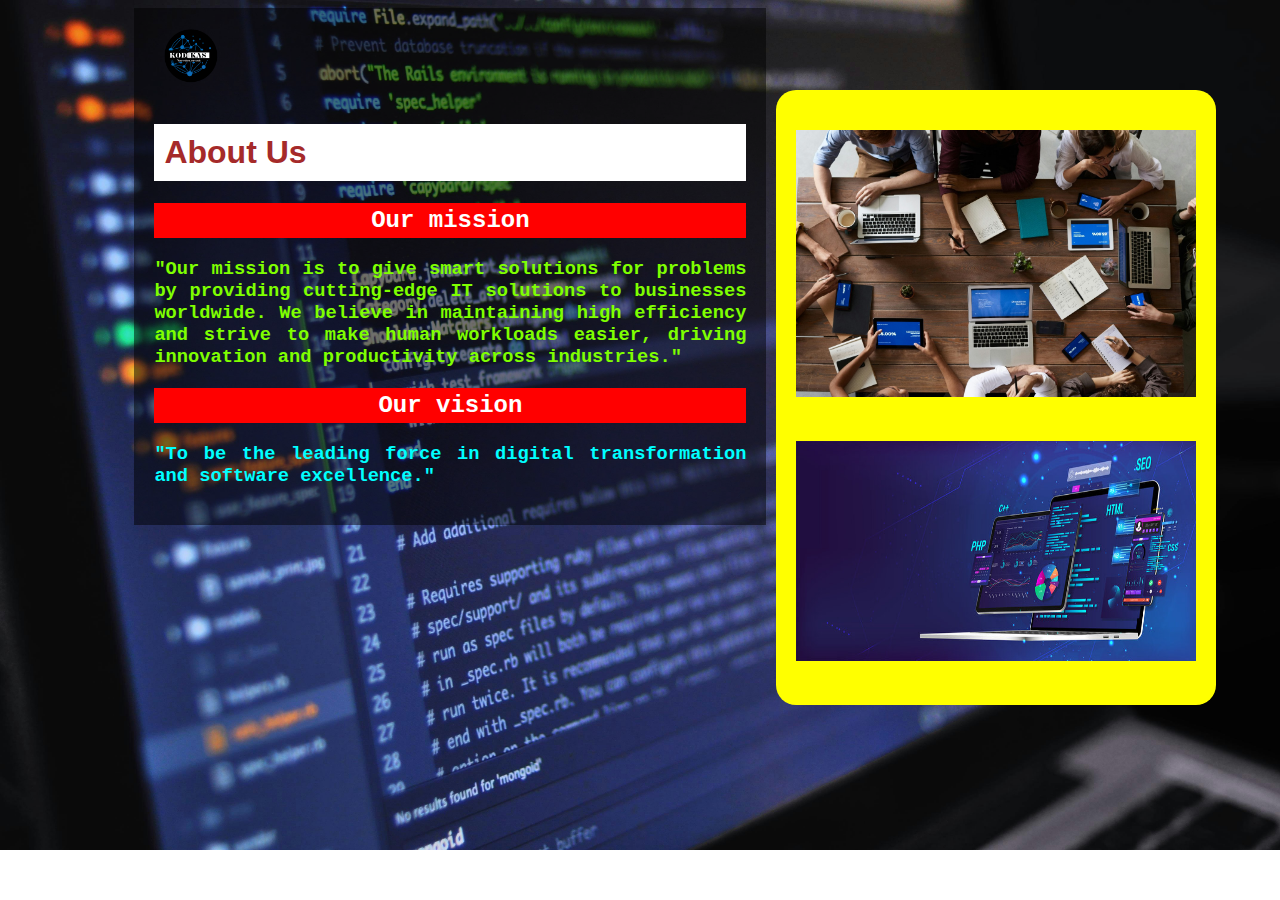
<file: about us page/aboutUs.html>
<!DOCTYPE html>
<html lang="en">

<head>
    <meta charset="UTF-8">
    <meta name="viewport" content="width=device-width, initial-scale=1.0">
    <title>About us</title>
    <link rel="stylesheet" href="style05.css">
    <link rel="icon" href="../img/mainLogo.jpg">

</head>


<body>
    <div id="des">
        <img src="../img/tranceimg.png" width="70">
        <h1 id="hd">About Us </h1>

        <h2 class="miss">Our mission</h2>
        <h3 id="data">
            "Our mission is to give smart solutions for problems by providing cutting-edge IT solutions to businesses
            worldwide. We believe in maintaining high efficiency and strive to make human workloads easier, driving
            innovation and productivity across industries."

        </h3>
        
        <h2 class="vision">Our vision</h2></td>
        <h3 class="vis">"To be the leading force in digital transformation and software excellence."</h3>
     

    
        

    </div>
    


    <div id="move">
        <img class="img" src="../img/bgimg.jpg" width="400px"><br>
        <img class="img" src="../img/img445.jpg" width="400" height="220">
    </div>


</body>

</html>
</file>
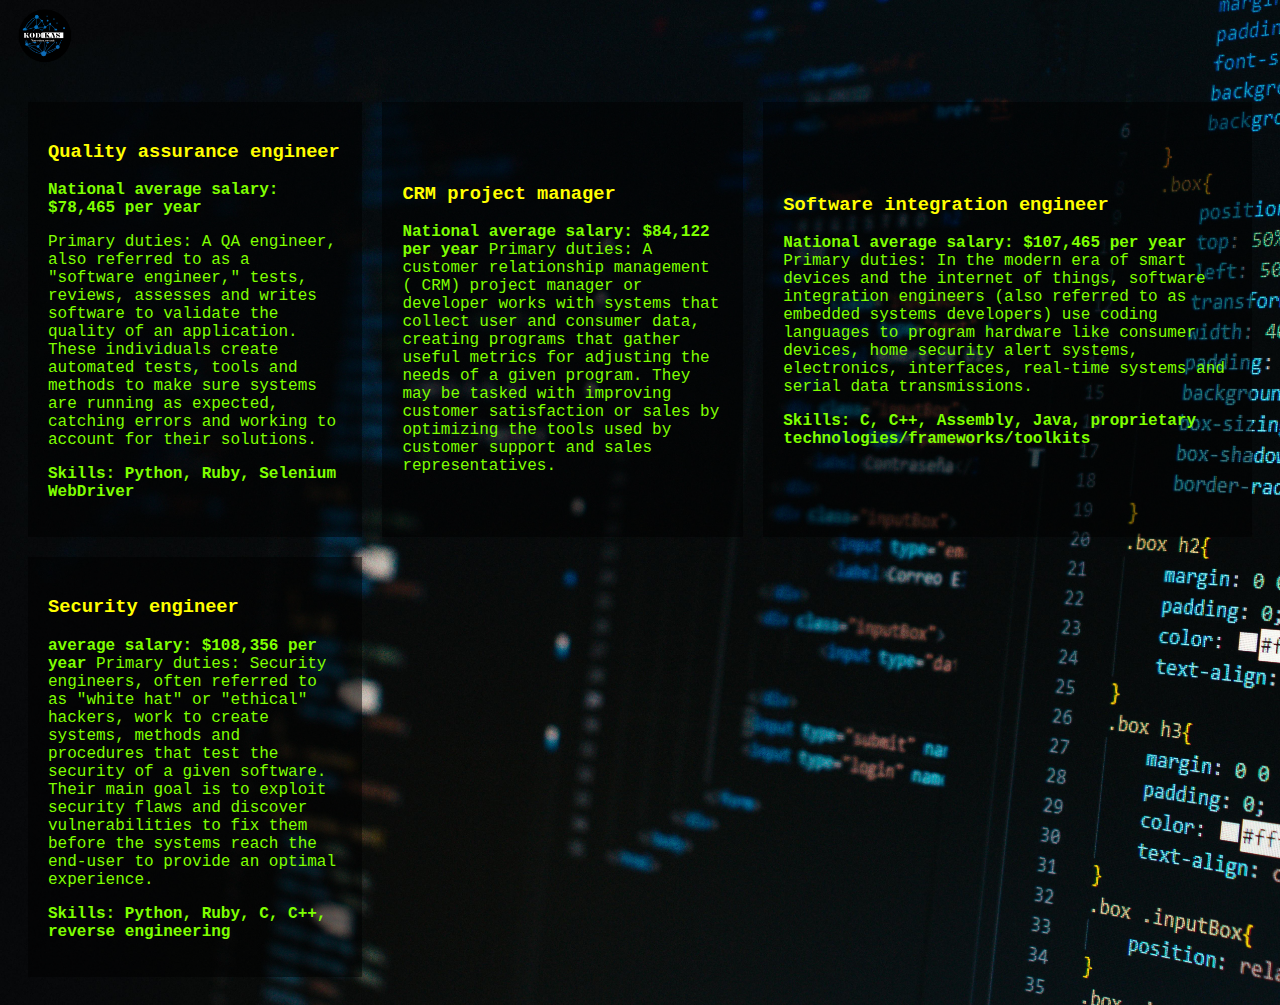
<file: job info/jobinf.htm>
<!DOCTYPE html>
<html lang="en">

<head>
    <meta charset="UTF-8">
    <meta name="viewport" content="width=device-width, initial-scale=1.0">
    <title>Document</title>
    <link rel="stylesheet" href="stylese.css">
</head>

<body>
    <div id="des">
        <img src="../img/tranceimg.png" width="70">


    <table width="100%" cellpadding="30" cellspacing="20">
        <tr>

            <td class="types">
                <p><h3 class="name">Quality assurance engineer</h3></p>
                <b> National average salary: $78,465 per year</b>
                <p> Primary duties: A QA engineer, also referred to as a "software engineer," tests, reviews, assesses
                    and
                    writes software to validate the quality of an application. These individuals create automated tests,
                    tools and methods to make sure systems are running as expected, catching errors and working to
                    account
                    for their solutions.
                   <p><b>Skills: Python, Ruby, Selenium WebDriver</b></p>

            </td>



            <td class="types">
                <p><h3 class="name">CRM project manager</h3></p>
                <b>National average salary: $84,122 per year</b>
                Primary duties: A customer relationship management ( CRM) project manager or developer works with
                systems that collect user and consumer data, creating programs that gather useful metrics for adjusting
                the needs of a given program. They may be tasked with improving customer satisfaction or sales by
                optimizing the tools used by customer support and sales representatives.

            </td>


            <td class="types">
                <p><h3 class="name">Software integration engineer</h3></p>
                <b>National average salary: $107,465 per year</b>
                Primary duties: In the modern era of smart devices and the internet of things, software integration
                engineers (also referred to as embedded systems developers) use coding languages to program hardware
                like
                consumer devices, home security alert systems, electronics, interfaces, real-time systems and serial
                data
                transmissions.
              <p><b> Skills: C, C++, Assembly, Java, proprietary technologies/frameworks/toolkits</b></p>

            </td>
        </tr>
        <tr>

            <td class="types">
                <p><h3 class="name">Security engineer</h3></p>
                <b> average salary: $108,356 per year</b>
                Primary duties: Security engineers, often referred to as "white hat" or "ethical" hackers, work to
                create systems, methods and procedures that test the security of a given software. Their main goal is to
                exploit security flaws and discover vulnerabilities to fix them before the systems reach the end-user to
                provide an optimal experience.

               <p><b>Skills: Python, Ruby, C, C++, reverse engineering</b></p>
            </td>
        </tr>


    </table>
</body>

</html>
</file>
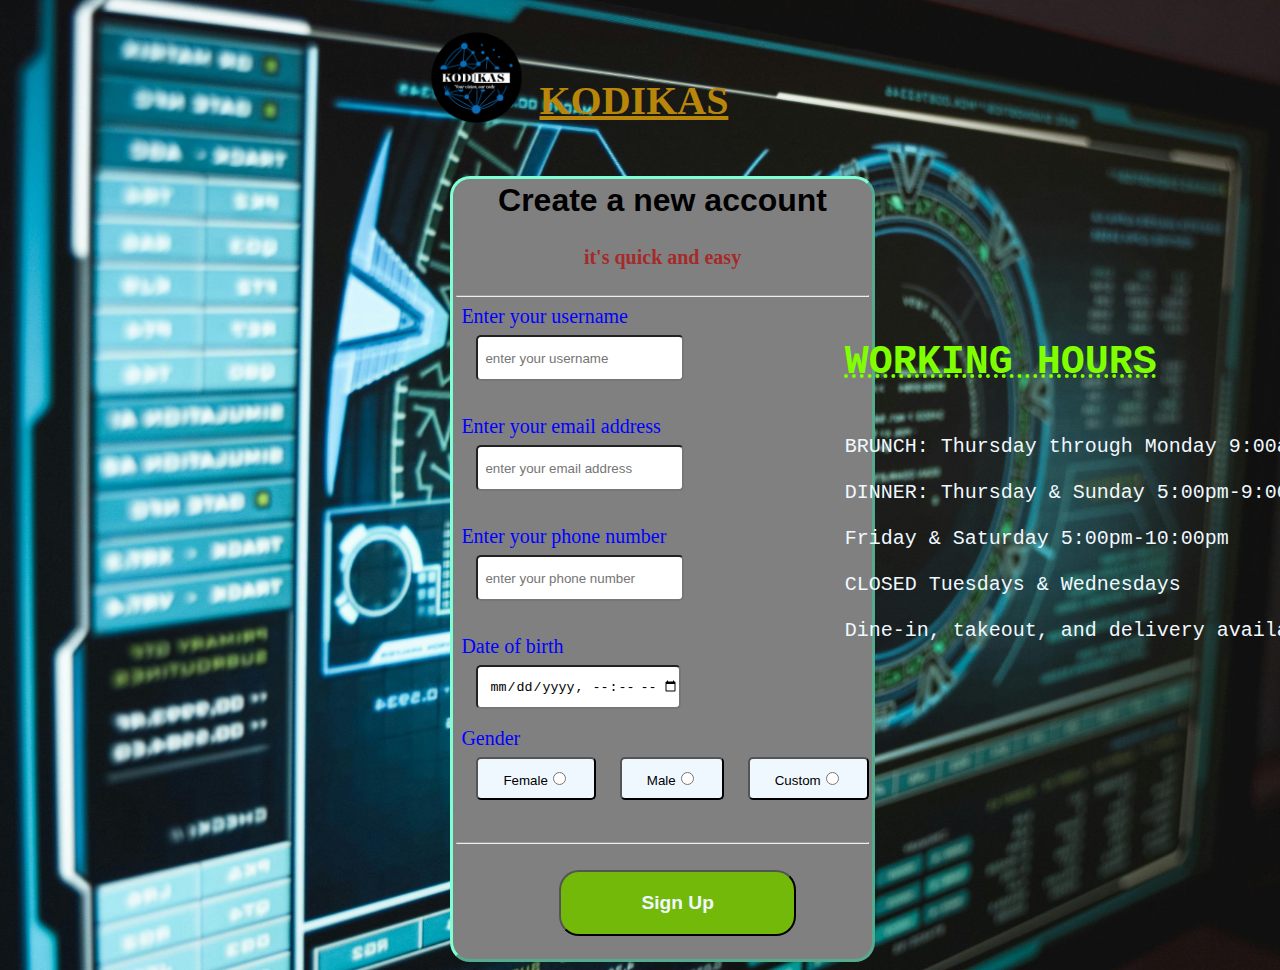
<file: login page/sadew01.html>
<!DOCTYPE html>
<html lang="en">
<head>
    <meta charset="UTF-8">
    <meta name="viewport" content="width=device-width, initial-scale=1.0">
    <link rel="stylesheet" href="style.css">
    <title>Login page</title>
    <link rel="icon" href="../img/">
</head>
<body>
        <table id="just">
            <tr>
        <td><img id="img" src="../img/trance 3.png" width="120"></td>

        <td><h1 id="Rname">KODIKAS </h1></td>
        </tr>
    </table><br>
        <table id="table" >
            <tr>
                <td>
            <div id="show2">
                <div id="show">
        <h2 id="create">Create a new account</h2><h4 id="easy">it's quick and easy</h4><hr>
        <label id="name">Enter your username</label><br>
        <input id="username" type="text" placeholder="enter your username"><p id="Mname"></p><br>
        <label id="emailad">Enter your email address</label><br>
        <input id="email" type="email" placeholder="enter your email address"><p id="Memail"></p><br>
        <label id="pnp">Enter your phone number</label><br>
        <input id="pnumber" type="number" placeholder="enter your phone number"><p id="Mpno"></p><br>
        <label id="date">Date of birth</label><br>
        <input id="DofB" type="datetime-local"><br><br>
    </div>
        <label id="gen">Gender</label><br>
        <div id="k">
        <button id="fe">Female<input id="female" type="radio" name="gender"></button>
        <button id="ma">Male<input id="male" type="radio" name="gender"></button>
        <button id="cu">Custom<input id="custom" type="radio" name="gender"></button>
        <p id="Mgender"></p><br><hr><br>
        </div>
       
        <button id="sign">Sign Up</button>
    </td>
    </tr>
    
</table>
        <pre id="BH">
            <h1 id="b">WORKING HOURS</h1>
BRUNCH: Thursday through Monday 9:00am-2:30pm

DINNER: Thursday & Sunday 5:00pm-9:00pm 

Friday & Saturday 5:00pm-10:00pm

CLOSED Tuesdays & Wednesdays 

Dine-in, takeout, and delivery available
        </pre>
 
    


    </div>


    <script src="index.js"></script>
    
</body>
</html>
</file>
<file: about us page/style05.css>
body{
    background-image: url(../img/companyimg.jpg);
    background-repeat: no-repeat;
    background-size:cover;
}
#des{
    background-color: rgb(0, 0, 0,0.5);
    color:chartreuse;
    font-family: 'Courier New', Courier, monospace;
    text-align: center;
    margin-right: 40%;
    margin-left: 10%;
    text-align: justify;
    padding: 20px;
}
#hd{
    font-family: Impact, Haettenschweiler, 'Arial Narrow Bold', sans-serif;
    background-color: white;
    padding: 10px;
    color: brown;
}
#move{
    background-color:yellow;
    padding: 20px;
    border-radius: 20px;
    position: absolute;
    top: 10%;
    right: 5%;
}
.img{
    margin-top: 20px;
    margin-bottom: 20px;
}
.miss{
    color: red;
    text-align: center;
    background-color:red;
    padding: 4px;
    color: white;


}
.vision{
    color: red;
    text-align: center;
    background-color: red;
    padding: 4px;
    color: white;
}
.vis{
    color: aqua;
}
</file>
<file: job info/stylese.css>
.types{
    background-color: lightblue;
    color:black;
    background-color: rgb(0, 0, 0,0.5);
    color:chartreuse;
    font-family: 'Courier New', Courier, monospace;
    margin-right: 40%;
    margin-left: 10%;
    
    
    padding: 20px;
      
  }
  body{
    background-image: url(imgs/bg56.jpg);
    background-repeat: no-repeat;
    background-size:cover;
  }
  .name{
    color: yellow;
  }
</file>
<file: login page/style.css>
body{
  background-image: url(../img/pexels-tima-miroshnichenko-5380642.jpg);
  background-repeat: no-repeat;
  background-size: cover;
  bac
    
    
}
#img{
    margin-top: 20px;
  
}
#just{
    margin-left: 32%;
}

#Rname{
    position: absolute;
   top: 50px;
    color:darkgoldenrod;
    font-family:Cambria, Cochin, Georgia, Times, 'Times New Roman', serif;
    font-size: 40px;
    text-decoration: underline;
  
}
#r{
    position: relative;
    left: 200px;
    top: 38px;
    color: blue;
    font-size: 25px;
    font-family:'Courier New', Courier, monospace;
    
}
#table{
    border-style: outset ;
    border-radius: 20px;
   margin-left: 35%;

   border-color: aquamarine;
   background-color:grey;
   
    background-size: cover;
}

#table:hover{
    background-color: aliceblue;
    cursor: pointer;
}


#create{
    font-size: xx-large;
    margin-top: 0px;
    text-align: center;
    font-family: 'Lucida Sans', 'Lucida Sans Regular', 'Lucida Grande', 'Lucida Sans Unicode', Geneva, Verdana, sans-serif;
}
#easy{
    color:brown;
    font-size: 20px;
    margin-top: 0px;
    text-align: center;
}
 label{
   margin-left: 5px;
    color: blue;
    font-size: 20px;
 }
 #show input{
    margin-top: 7px;
    text-indent: 5px;
    margin-left: 20px;
    width: 200px;
    height: 40px;
    border-radius: 5px;
 }
#k button{
 background-color:aliceblue;
 padding: 10px 25px;
 margin-top: 7px;
 margin-left: 20px;
 border-radius: 5px;


}

#sign{
    border-radius: 20px;
    font-size: larger;
    font-weight: 900;
    color: aliceblue;
    padding: 20px 80px;
    margin-left: 25%;
    margin-bottom: 20px;
    background-color:rgb(115, 185, 10);
    cursor: pointer;
}

p{
    color: red;
}
#BH{
   font-size: x-large;
   position: absolute;
   left: 66%;
   top: 30%;
   color: aliceblue;
    
}
#b{
    
    color:chartreuse;
    text-decoration: underline dotted;

}
</file>
